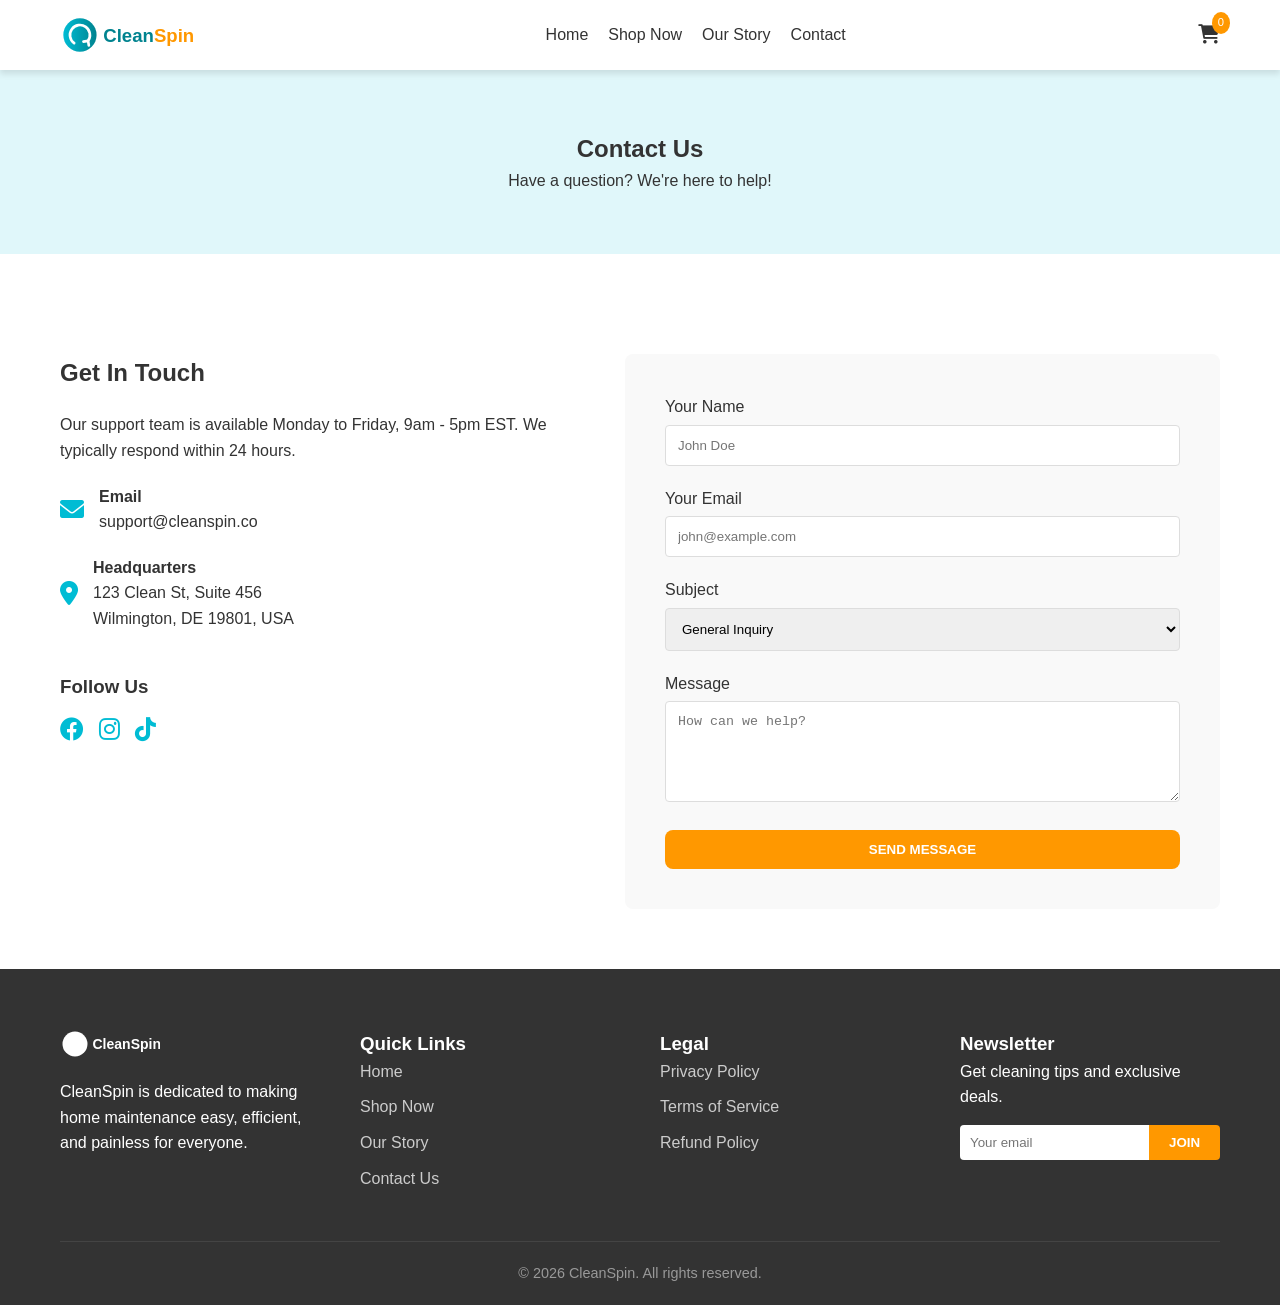
<file: store/contact.html>
<!DOCTYPE html>
<html lang="en">
<head>
    <meta charset="UTF-8">
    <meta name="viewport" content="width=device-width, initial-scale=1.0">
    <title>Contact Us | CleanSpin Support</title>
    <link rel="stylesheet" href="css/style.css">
    <link rel="stylesheet" href="https://cdnjs.cloudflare.com/ajax/libs/font-awesome/6.0.0/css/all.min.css">
</head>
<body>
    <header>
        <div class="container">
            <nav>
                <a href="index.html" class="logo">
                    <img src="img/logo.svg" alt="CleanSpin Logo">
                </a>
                <ul class="nav-links">
                    <li><a href="index.html">Home</a></li>
                    <li><a href="product.html">Shop Now</a></li>
                    <li><a href="about.html">Our Story</a></li>
                    <li><a href="contact.html">Contact</a></li>
                </ul>
                <a href="#" class="cart-icon">
                    <i class="fas fa-shopping-cart"></i>
                    <span class="cart-count">0</span>
                </a>
            </nav>
        </div>
    </header>

    <main>
        <section style="background-color: var(--primary-light); text-align: center; padding: 60px 0;">
            <div class="container">
                <h1>Contact Us</h1>
                <p>Have a question? We're here to help!</p>
            </div>
        </section>

        <section>
            <div class="container">
                <div style="display: flex; gap: 50px; flex-wrap: wrap; margin-top: 40px;">
                    <!-- Contact Info -->
                    <div style="flex: 1; min-width: 300px;">
                        <h2>Get In Touch</h2>
                        <p style="margin: 20px 0;">Our support team is available Monday to Friday, 9am - 5pm EST. We typically respond within 24 hours.</p>
                        
                        <div style="display: flex; align-items: center; gap: 15px; margin-bottom: 20px;">
                            <i class="fas fa-envelope" style="color: var(--primary-color); font-size: 1.5rem;"></i>
                            <div>
                                <strong>Email</strong>
                                <p>support@cleanspin.co</p>
                            </div>
                        </div>
                        
                        <div style="display: flex; align-items: center; gap: 15px; margin-bottom: 20px;">
                            <i class="fas fa-map-marker-alt" style="color: var(--primary-color); font-size: 1.5rem;"></i>
                            <div>
                                <strong>Headquarters</strong>
                                <p>123 Clean St, Suite 456<br>Wilmington, DE 19801, USA</p>
                            </div>
                        </div>

                        <div style="margin-top: 40px;">
                            <h3>Follow Us</h3>
                            <div style="display: flex; gap: 15px; margin-top: 10px;">
                                <a href="#" style="font-size: 1.5rem; color: var(--primary-color);"><i class="fab fa-facebook"></i></a>
                                <a href="#" style="font-size: 1.5rem; color: var(--primary-color);"><i class="fab fa-instagram"></i></a>
                                <a href="#" style="font-size: 1.5rem; color: var(--primary-color);"><i class="fab fa-tiktok"></i></a>
                            </div>
                        </div>
                    </div>

                    <!-- Contact Form -->
                    <div style="flex: 1; min-width: 300px; background: var(--bg-alt); padding: 40px; border-radius: var(--border-radius);">
                        <form id="contact-form">
                            <div style="margin-bottom: 20px;">
                                <label style="display: block; margin-bottom: 5px;">Your Name</label>
                                <input type="text" placeholder="John Doe" style="width: 100%; padding: 12px; border: 1px solid #ddd; border-radius: 4px;" required>
                            </div>
                            <div style="margin-bottom: 20px;">
                                <label style="display: block; margin-bottom: 5px;">Your Email</label>
                                <input type="email" placeholder="john@example.com" style="width: 100%; padding: 12px; border: 1px solid #ddd; border-radius: 4px;" required>
                            </div>
                            <div style="margin-bottom: 20px;">
                                <label style="display: block; margin-bottom: 5px;">Subject</label>
                                <select style="width: 100%; padding: 12px; border: 1px solid #ddd; border-radius: 4px;">
                                    <option>General Inquiry</option>
                                    <option>Order Status</option>
                                    <option>Refund Request</option>
                                    <option>Partnership</option>
                                </select>
                            </div>
                            <div style="margin-bottom: 20px;">
                                <label style="display: block; margin-bottom: 5px;">Message</label>
                                <textarea rows="5" placeholder="How can we help?" style="width: 100%; padding: 12px; border: 1px solid #ddd; border-radius: 4px;" required></textarea>
                            </div>
                            <button type="submit" class="btn btn-accent btn-block">SEND MESSAGE</button>
                        </form>
                    </div>
                </div>
            </div>
        </section>
    </main>

    <footer>
        <div class="container">
            <div class="footer-grid">
                <div>
                    <img src="img/logo.svg" alt="CleanSpin Logo" style="height: 30px; filter: brightness(0) invert(1); margin-bottom: 20px;">
                    <p>CleanSpin is dedicated to making home maintenance easy, efficient, and painless for everyone.</p>
                </div>
                <div class="footer-links">
                    <h3>Quick Links</h3>
                    <a href="index.html">Home</a>
                    <a href="product.html">Shop Now</a>
                    <a href="about.html">Our Story</a>
                    <a href="contact.html">Contact Us</a>
                </div>
                <div class="footer-links">
                    <h3>Legal</h3>
                    <a href="privacy.html">Privacy Policy</a>
                    <a href="terms.html">Terms of Service</a>
                    <a href="refund.html">Refund Policy</a>
                </div>
                <div>
                    <h3>Newsletter</h3>
                    <p>Get cleaning tips and exclusive deals.</p>
                    <form style="margin-top: 15px; display: flex;">
                        <input type="email" placeholder="Your email" style="padding: 10px; border-radius: 4px 0 0 4px; border: none; flex: 1;">
                        <button class="btn btn-accent" style="border-radius: 0 4px 4px 0; padding: 10px 20px;">JOIN</button>
                    </form>
                </div>
            </div>
            <div class="footer-bottom">
                <p>&copy; 2026 CleanSpin. All rights reserved.</p>
            </div>
        </div>
    </footer>

    <script src="js/main.js"></script>
    <script>
        document.getElementById('contact-form').addEventListener('submit', (e) => {
            e.preventDefault();
            alert('Thank you! Your message has been sent. We will get back to you shortly.');
            e.target.reset();
        });
    </script>
</body>
</html>
</file>
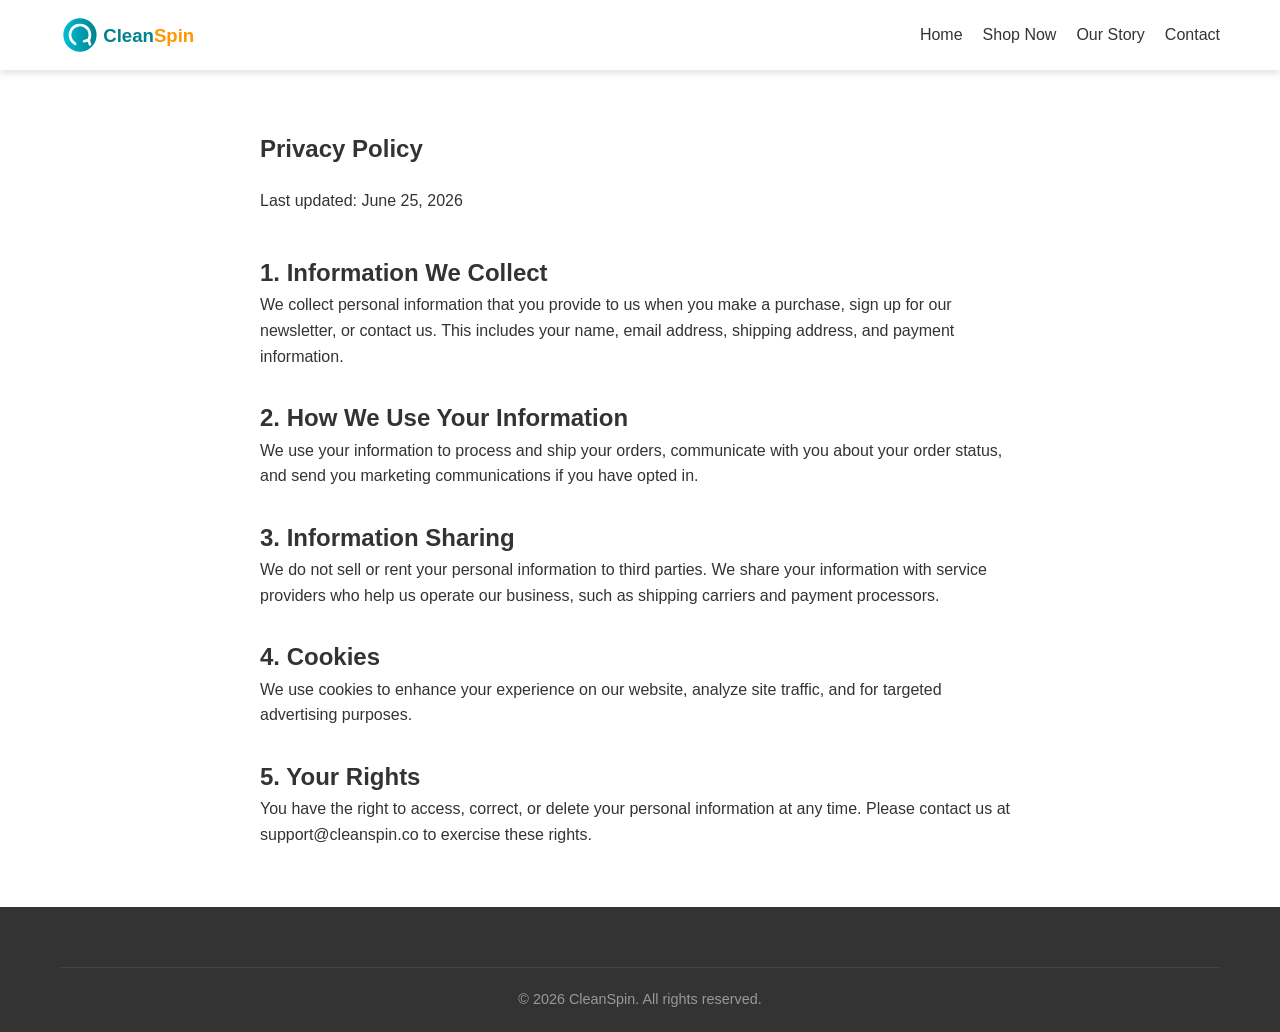
<file: store/privacy.html>
<!DOCTYPE html>
<html lang="en">
<head>
    <meta charset="UTF-8">
    <meta name="viewport" content="width=device-width, initial-scale=1.0">
    <title>Privacy Policy | CleanSpin</title>
    <link rel="stylesheet" href="css/style.css">
</head>
<body>
    <header>
        <div class="container">
            <nav>
                <a href="index.html" class="logo">
                    <img src="img/logo.svg" alt="CleanSpin Logo">
                </a>
                <ul class="nav-links">
                    <li><a href="index.html">Home</a></li>
                    <li><a href="product.html">Shop Now</a></li>
                    <li><a href="about.html">Our Story</a></li>
                    <li><a href="contact.html">Contact</a></li>
                </ul>
            </nav>
        </div>
    </header>

    <main>
        <section>
            <div class="container" style="max-width: 800px;">
                <h1>Privacy Policy</h1>
                <p style="margin-top: 20px;">Last updated: June 25, 2026</p>
                
                <div style="margin-top: 40px;">
                    <h2>1. Information We Collect</h2>
                    <p>We collect personal information that you provide to us when you make a purchase, sign up for our newsletter, or contact us. This includes your name, email address, shipping address, and payment information.</p>
                </div>

                <div style="margin-top: 30px;">
                    <h2>2. How We Use Your Information</h2>
                    <p>We use your information to process and ship your orders, communicate with you about your order status, and send you marketing communications if you have opted in.</p>
                </div>

                <div style="margin-top: 30px;">
                    <h2>3. Information Sharing</h2>
                    <p>We do not sell or rent your personal information to third parties. We share your information with service providers who help us operate our business, such as shipping carriers and payment processors.</p>
                </div>

                <div style="margin-top: 30px;">
                    <h2>4. Cookies</h2>
                    <p>We use cookies to enhance your experience on our website, analyze site traffic, and for targeted advertising purposes.</p>
                </div>

                <div style="margin-top: 30px;">
                    <h2>5. Your Rights</h2>
                    <p>You have the right to access, correct, or delete your personal information at any time. Please contact us at support@cleanspin.co to exercise these rights.</p>
                </div>
            </div>
        </section>
    </main>

    <footer>
        <div class="container">
            <div class="footer-bottom">
                <p>&copy; 2026 CleanSpin. All rights reserved.</p>
            </div>
        </div>
    </footer>
</body>
</html>
</file>
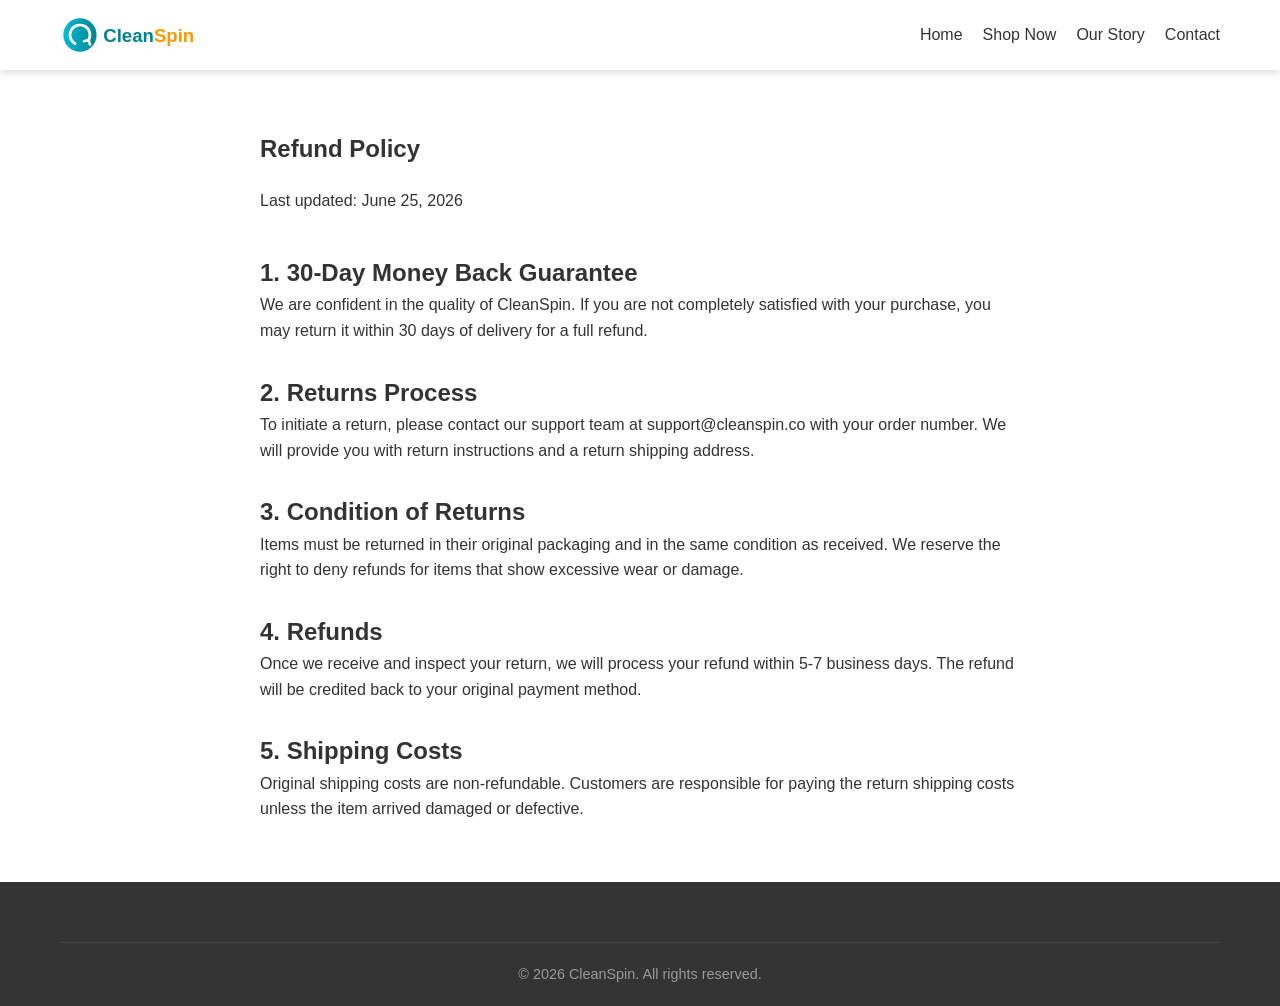
<file: store/refund.html>
<!DOCTYPE html>
<html lang="en">
<head>
    <meta charset="UTF-8">
    <meta name="viewport" content="width=device-width, initial-scale=1.0">
    <title>Refund Policy | CleanSpin</title>
    <link rel="stylesheet" href="css/style.css">
</head>
<body>
    <header>
        <div class="container">
            <nav>
                <a href="index.html" class="logo">
                    <img src="img/logo.svg" alt="CleanSpin Logo">
                </a>
                <ul class="nav-links">
                    <li><a href="index.html">Home</a></li>
                    <li><a href="product.html">Shop Now</a></li>
                    <li><a href="about.html">Our Story</a></li>
                    <li><a href="contact.html">Contact</a></li>
                </ul>
            </nav>
        </div>
    </header>

    <main>
        <section>
            <div class="container" style="max-width: 800px;">
                <h1>Refund Policy</h1>
                <p style="margin-top: 20px;">Last updated: June 25, 2026</p>
                
                <div style="margin-top: 40px;">
                    <h2>1. 30-Day Money Back Guarantee</h2>
                    <p>We are confident in the quality of CleanSpin. If you are not completely satisfied with your purchase, you may return it within 30 days of delivery for a full refund.</p>
                </div>

                <div style="margin-top: 30px;">
                    <h2>2. Returns Process</h2>
                    <p>To initiate a return, please contact our support team at support@cleanspin.co with your order number. We will provide you with return instructions and a return shipping address.</p>
                </div>

                <div style="margin-top: 30px;">
                    <h2>3. Condition of Returns</h2>
                    <p>Items must be returned in their original packaging and in the same condition as received. We reserve the right to deny refunds for items that show excessive wear or damage.</p>
                </div>

                <div style="margin-top: 30px;">
                    <h2>4. Refunds</h2>
                    <p>Once we receive and inspect your return, we will process your refund within 5-7 business days. The refund will be credited back to your original payment method.</p>
                </div>

                <div style="margin-top: 30px;">
                    <h2>5. Shipping Costs</h2>
                    <p>Original shipping costs are non-refundable. Customers are responsible for paying the return shipping costs unless the item arrived damaged or defective.</p>
                </div>
            </div>
        </section>
    </main>

    <footer>
        <div class="container">
            <div class="footer-bottom">
                <p>&copy; 2026 CleanSpin. All rights reserved.</p>
            </div>
        </div>
    </footer>
</body>
</html>
</file>
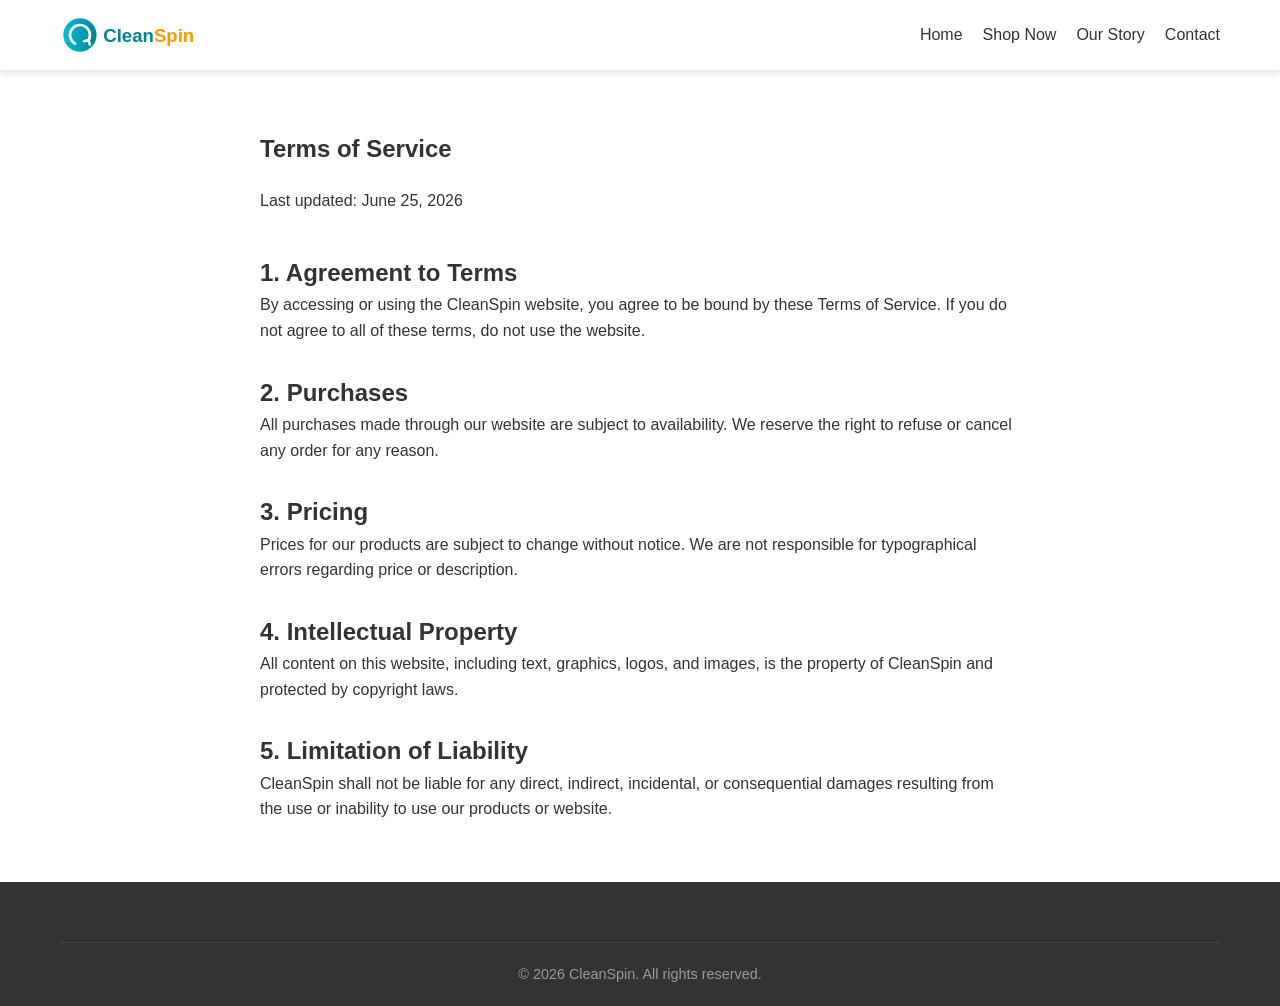
<file: store/terms.html>
<!DOCTYPE html>
<html lang="en">
<head>
    <meta charset="UTF-8">
    <meta name="viewport" content="width=device-width, initial-scale=1.0">
    <title>Terms of Service | CleanSpin</title>
    <link rel="stylesheet" href="css/style.css">
</head>
<body>
    <header>
        <div class="container">
            <nav>
                <a href="index.html" class="logo">
                    <img src="img/logo.svg" alt="CleanSpin Logo">
                </a>
                <ul class="nav-links">
                    <li><a href="index.html">Home</a></li>
                    <li><a href="product.html">Shop Now</a></li>
                    <li><a href="about.html">Our Story</a></li>
                    <li><a href="contact.html">Contact</a></li>
                </ul>
            </nav>
        </div>
    </header>

    <main>
        <section>
            <div class="container" style="max-width: 800px;">
                <h1>Terms of Service</h1>
                <p style="margin-top: 20px;">Last updated: June 25, 2026</p>
                
                <div style="margin-top: 40px;">
                    <h2>1. Agreement to Terms</h2>
                    <p>By accessing or using the CleanSpin website, you agree to be bound by these Terms of Service. If you do not agree to all of these terms, do not use the website.</p>
                </div>

                <div style="margin-top: 30px;">
                    <h2>2. Purchases</h2>
                    <p>All purchases made through our website are subject to availability. We reserve the right to refuse or cancel any order for any reason.</p>
                </div>

                <div style="margin-top: 30px;">
                    <h2>3. Pricing</h2>
                    <p>Prices for our products are subject to change without notice. We are not responsible for typographical errors regarding price or description.</p>
                </div>

                <div style="margin-top: 30px;">
                    <h2>4. Intellectual Property</h2>
                    <p>All content on this website, including text, graphics, logos, and images, is the property of CleanSpin and protected by copyright laws.</p>
                </div>

                <div style="margin-top: 30px;">
                    <h2>5. Limitation of Liability</h2>
                    <p>CleanSpin shall not be liable for any direct, indirect, incidental, or consequential damages resulting from the use or inability to use our products or website.</p>
                </div>
            </div>
        </section>
    </main>

    <footer>
        <div class="container">
            <div class="footer-bottom">
                <p>&copy; 2026 CleanSpin. All rights reserved.</p>
            </div>
        </div>
    </footer>
</body>
</html>
</file>
<file: store/css/style.css>
:root {
    --primary-color: #00bcd4;
    --primary-dark: #00838f;
    --primary-light: #e0f7fa;
    --accent-color: #ff9800;
    --text-color: #333;
    --text-light: #666;
    --bg-color: #fff;
    --bg-alt: #f9f9f9;
    --white: #fff;
    --black: #000;
    --success: #4caf50;
    --shadow: 0 4px 6px rgba(0,0,0,0.1);
    --border-radius: 8px;
    --transition: all 0.3s ease;
}

* {
    margin: 0;
    padding: 0;
    box-sizing: border-box;
}

body {
    font-family: 'Segoe UI', Tahoma, Geneva, Verdana, sans-serif;
    line-height: 1.6;
    color: var(--text-color);
    background-color: var(--bg-color);
    overflow-x: hidden;
}

a {
    text-decoration: none;
    color: inherit;
}

ul {
    list-style: none;
}

img {
    max-width: 100%;
    display: block;
}

.container {
    max-width: 1200px;
    margin: 0 auto;
    padding: 0 20px;
}

.btn {
    display: inline-block;
    padding: 12px 30px;
    background-color: var(--primary-color);
    color: var(--white);
    border-radius: var(--border-radius);
    font-weight: bold;
    text-align: center;
    cursor: pointer;
    transition: var(--transition);
    border: none;
}

.btn:hover {
    background-color: var(--primary-dark);
    transform: translateY(-2px);
}

.btn-accent {
    background-color: var(--accent-color);
}

.btn-accent:hover {
    background-color: #e68a00;
}

.btn-block {
    display: block;
    width: 100%;
}

/* Header */
header {
    background-color: var(--white);
    box-shadow: var(--shadow);
    position: sticky;
    top: 0;
    z-index: 1000;
}

nav {
    display: flex;
    justify-content: space-between;
    align-items: center;
    padding: 15px 0;
}

.logo img {
    height: 40px;
}

.nav-links {
    display: flex;
    gap: 20px;
}

.nav-links a:hover {
    color: var(--primary-color);
}

.cart-icon {
    position: relative;
    font-size: 1.2rem;
}

.cart-count {
    position: absolute;
    top: -8px;
    right: -10px;
    background-color: var(--accent-color);
    color: var(--white);
    font-size: 0.7rem;
    padding: 2px 6px;
    border-radius: 50%;
}

/* Hero */
.hero {
    padding: 80px 0;
    background-color: var(--primary-light);
    display: flex;
    align-items: center;
    text-align: left;
}

.hero-content {
    flex: 1;
}

.hero-image {
    flex: 1;
    display: flex;
    justify-content: center;
}

.hero h1 {
    font-size: 3rem;
    margin-bottom: 20px;
    color: var(--primary-dark);
}

.hero p {
    font-size: 1.2rem;
    margin-bottom: 30px;
    color: var(--text-light);
}

/* Sections */
section {
    padding: 60px 0;
}

.section-title {
    text-align: center;
    margin-bottom: 40px;
    font-size: 2rem;
}

/* Social Proof */
.social-proof {
    background-color: var(--bg-alt);
    text-align: center;
    padding: 30px 0;
}

.stars {
    color: #ffc107;
    font-size: 1.2rem;
}

/* Benefits */
.benefits-grid {
    display: grid;
    grid-template-columns: repeat(auto-fit, minmax(250px, 1fr));
    gap: 30px;
}

.benefit-card {
    text-align: center;
    padding: 30px;
    background: var(--white);
    border-radius: var(--border-radius);
    box-shadow: var(--shadow);
}

.benefit-card i {
    font-size: 2.5rem;
    color: var(--primary-color);
    margin-bottom: 20px;
}

/* Product Page */
.product-main {
    display: grid;
    grid-template-columns: 1fr 1fr;
    gap: 50px;
    margin-top: 40px;
}

.product-gallery img {
    border-radius: var(--border-radius);
    margin-bottom: 10px;
}

.product-info h1 {
    font-size: 2.5rem;
    margin-bottom: 10px;
}

.price {
    font-size: 1.8rem;
    color: var(--primary-dark);
    font-weight: bold;
    margin-bottom: 20px;
}

.compare-price {
    text-decoration: line-through;
    color: var(--text-light);
    font-size: 1.2rem;
    margin-left: 10px;
}

.urgency-badge {
    background-color: #ffe0b2;
    color: #e65100;
    padding: 5px 10px;
    border-radius: 4px;
    display: inline-block;
    margin-bottom: 20px;
    font-weight: bold;
}

.countdown {
    margin-top: 20px;
    padding: 15px;
    background-color: #fff3e0;
    border: 1px dashed var(--accent-color);
    text-align: center;
}

.trust-badges {
    display: flex;
    justify-content: space-around;
    margin-top: 30px;
    padding: 20px 0;
    border-top: 1px solid #eee;
}

.trust-badge {
    text-align: center;
    font-size: 0.8rem;
}

/* Reviews */
.reviews-section {
    background-color: var(--bg-alt);
}

.review-card {
    background: var(--white);
    padding: 20px;
    border-radius: var(--border-radius);
    margin-bottom: 20px;
    box-shadow: var(--shadow);
}

.review-header {
    display: flex;
    justify-content: space-between;
    margin-bottom: 10px;
}

/* FAQ */
.faq-item {
    border-bottom: 1px solid #eee;
    padding: 15px 0;
}

.faq-question {
    font-weight: bold;
    cursor: pointer;
    display: flex;
    justify-content: space-between;
}

.faq-answer {
    padding-top: 10px;
    display: none;
}

/* Footer */
footer {
    background-color: #333;
    color: var(--white);
    padding: 60px 0 20px;
}

.footer-grid {
    display: grid;
    grid-template-columns: repeat(auto-fit, minmax(200px, 1fr));
    gap: 40px;
    margin-bottom: 40px;
}

.footer-links a {
    display: block;
    margin-bottom: 10px;
    color: #ccc;
}

.footer-links a:hover {
    color: var(--white);
}

.footer-bottom {
    text-align: center;
    padding-top: 20px;
    border-top: 1px solid #444;
    font-size: 0.9rem;
    color: #999;
}

/* Popup */
.popup-overlay {
    position: fixed;
    top: 0;
    left: 0;
    width: 100%;
    height: 100%;
    background: rgba(0,0,0,0.5);
    display: none;
    justify-content: center;
    align-items: center;
    z-index: 2000;
}

.popup-content {
    background: var(--white);
    padding: 40px;
    border-radius: var(--border-radius);
    max-width: 500px;
    text-align: center;
    position: relative;
}

.close-popup {
    position: absolute;
    top: 10px;
    right: 15px;
    font-size: 1.5rem;
    cursor: pointer;
}

/* Mobile Responsive */
@media (max-width: 768px) {
    .hero {
        flex-direction: column;
        text-align: center;
        padding: 40px 0;
    }
    
    .hero h1 {
        font-size: 2rem;
    }
    
    .product-main {
        grid-template-columns: 1fr;
    }
    
    .nav-links {
        display: none;
    }
}
</file>
